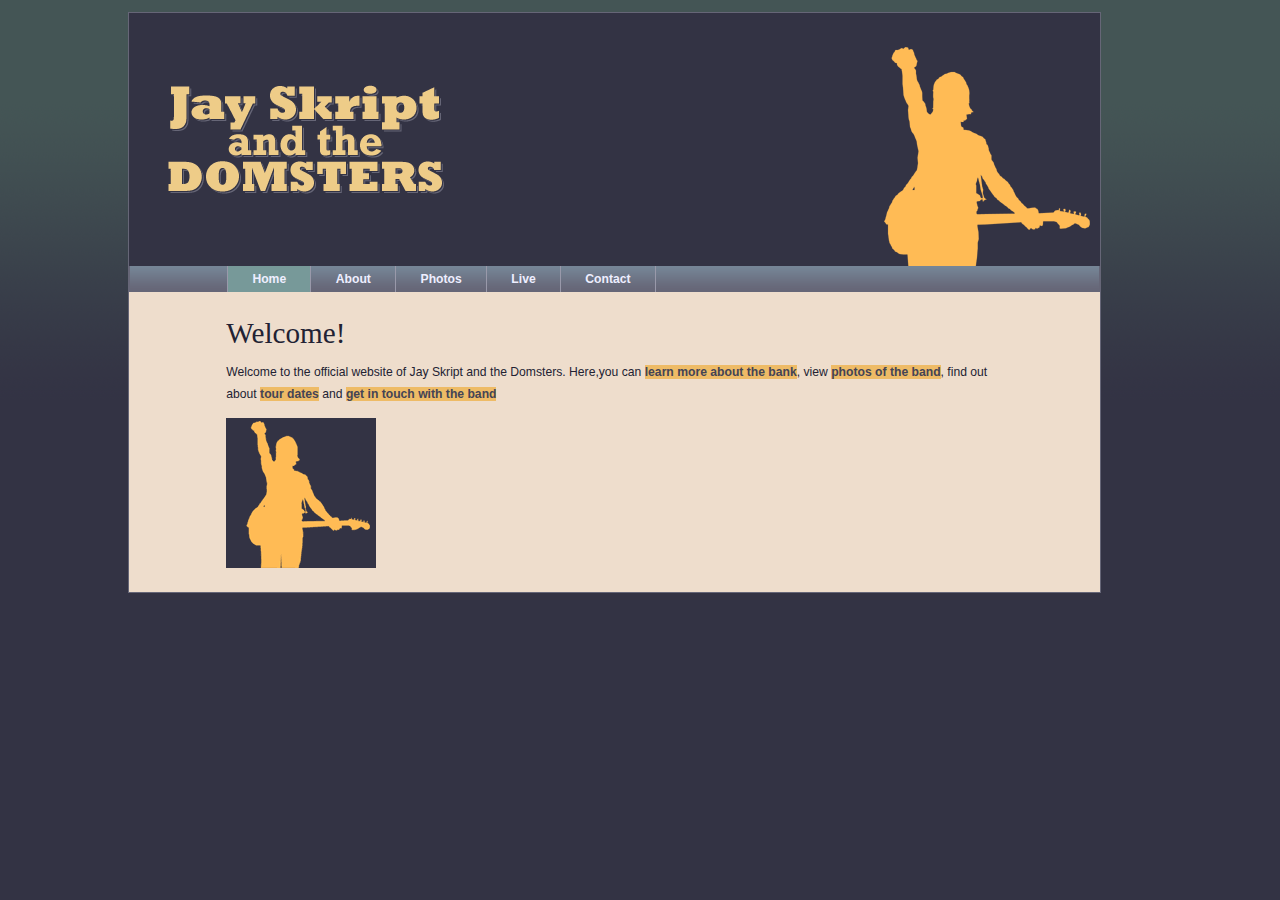
<file: bandIntroductionWeb/index.html>
<!DOCTYPE html>
<html lang="en">
<head>
    <meta charset="UTF-8">
    <title>Jay Skript and the Domsters</title>
    <script src="scripts/modernizr.custom.82957.js"></script>
    <!--    modernizr库，用于检测用户浏览器的HTML5 CSS3特性 ，实现渐进增强。-->
    <link rel="stylesheet" href="styles/basic.css" media="screen">
</head>
<body>
<header>
    <img src="images/logo.gif" alt="Jay Skript and the Domsters">
    <nav>
        <ul>
            <li><a href="index.html">Home</a></li>
            <li><a href="about.html">About</a></li>
            <li><a href="photos.html">Photos</a></li>
            <li><a href="live.html">Live</a></li>
            <li><a href="contact.html">Contact</a></li>
        </ul>
    </nav>
</header>
<article>
    <h1>Welcome!</h1>
    <p id="intro">
        Welcome to the official website of Jay Skript and the Domsters.
        Here,you can <a href="about.html" title="About">learn more about the bank</a>,
        view <a href="photos.html" title="Photos">photos of the band</a>,
        find out about <a href="live.html" title="Tour Date">tour dates</a>
        and <a href="contact.html" title="Contact">get in touch with the band</a>
    </p>
</article>
<script src="scripts/global.js"></script>
</body>
</html>
</file>
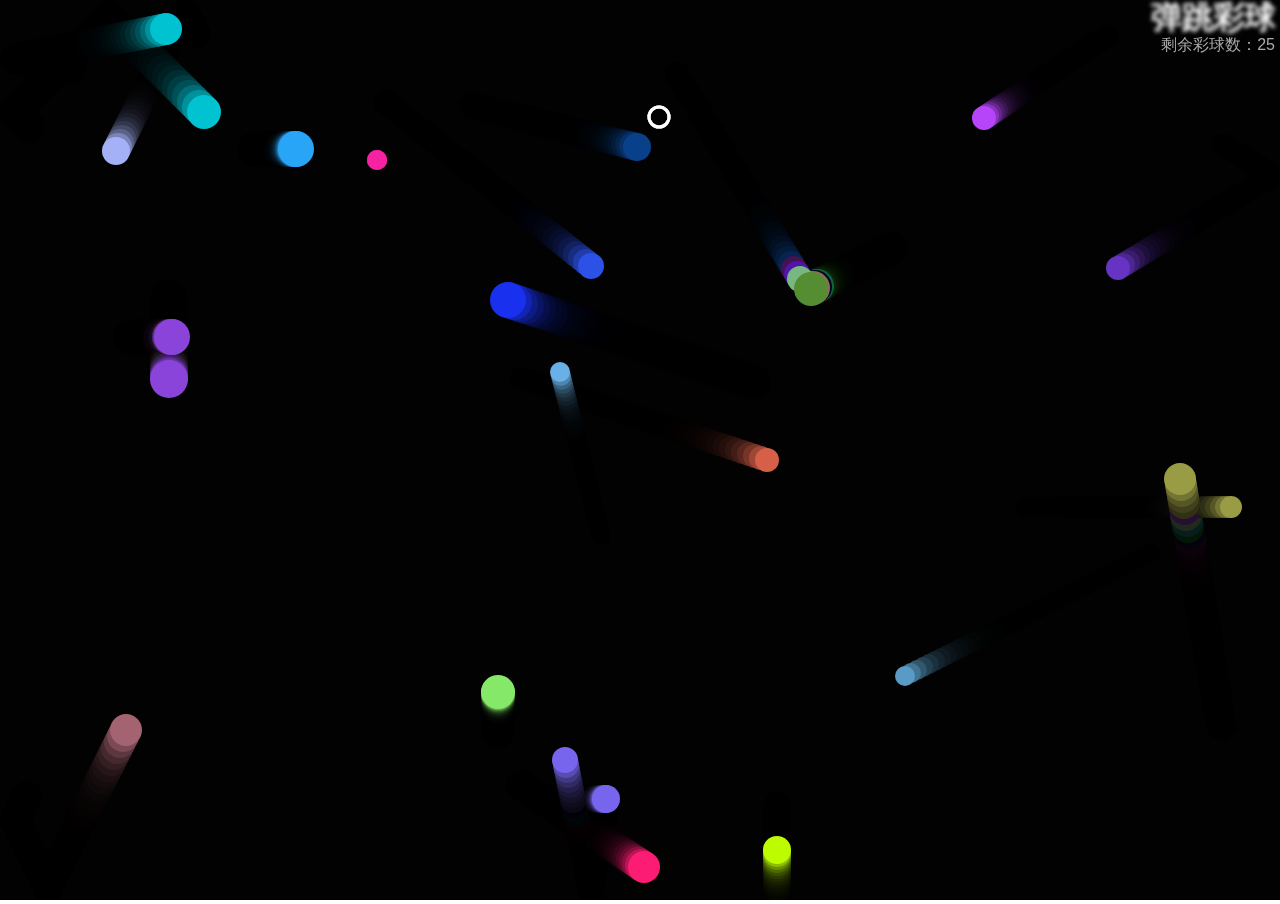
<file: bouncing-balls-start/index.html>
<!DOCTYPE html>
<html>
  <head>
    <meta charset="utf-8">
    <title>弹跳彩球</title>
    <link rel="stylesheet" href="style.css">
  </head>

  <body>
    <h1>弹跳彩球</h1>
    <p></p>
    <canvas></canvas>

    <script src="main.js"></script>
  </body>
</html>
</file>
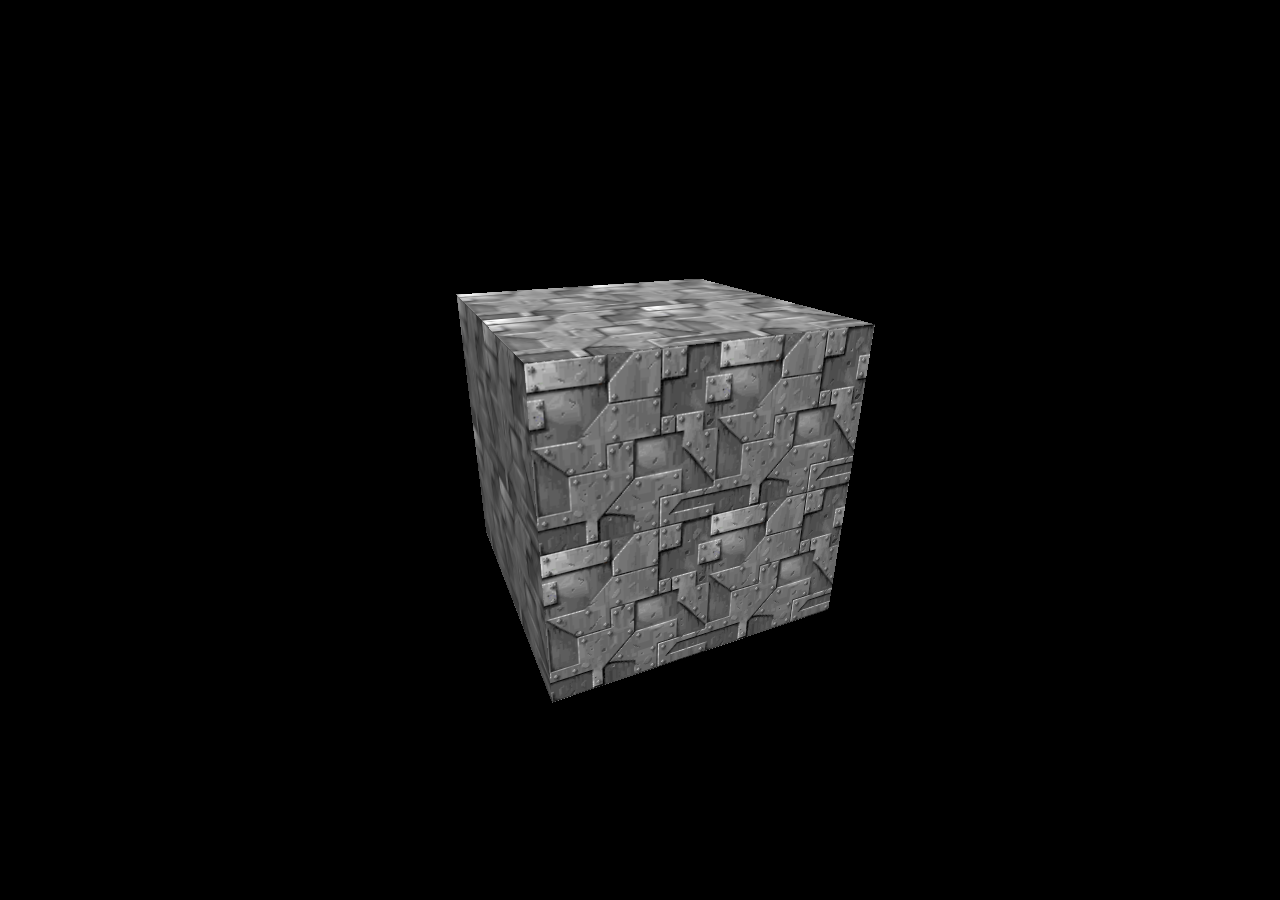
<file: Threejs/index.html>
<!DOCTYPE html>
<html lang="en">
<head>
    <meta charset="utf-8">
    <meta http-equiv="X-UA-Compatible" content="IE=edge,chrome=1">
    <meta name="viewport" content="width=device-width, initial-scale=1.0">

    <title>Three.js basic cube example</title>

    <style>
        html,body {
            margin: 0;
        }

        body {
            overflow: hidden;
        }
    </style>
</head>

<body>

<script src="three.min.js"></script>
<script src="main.js"></script>
</body>
</html>
</file>
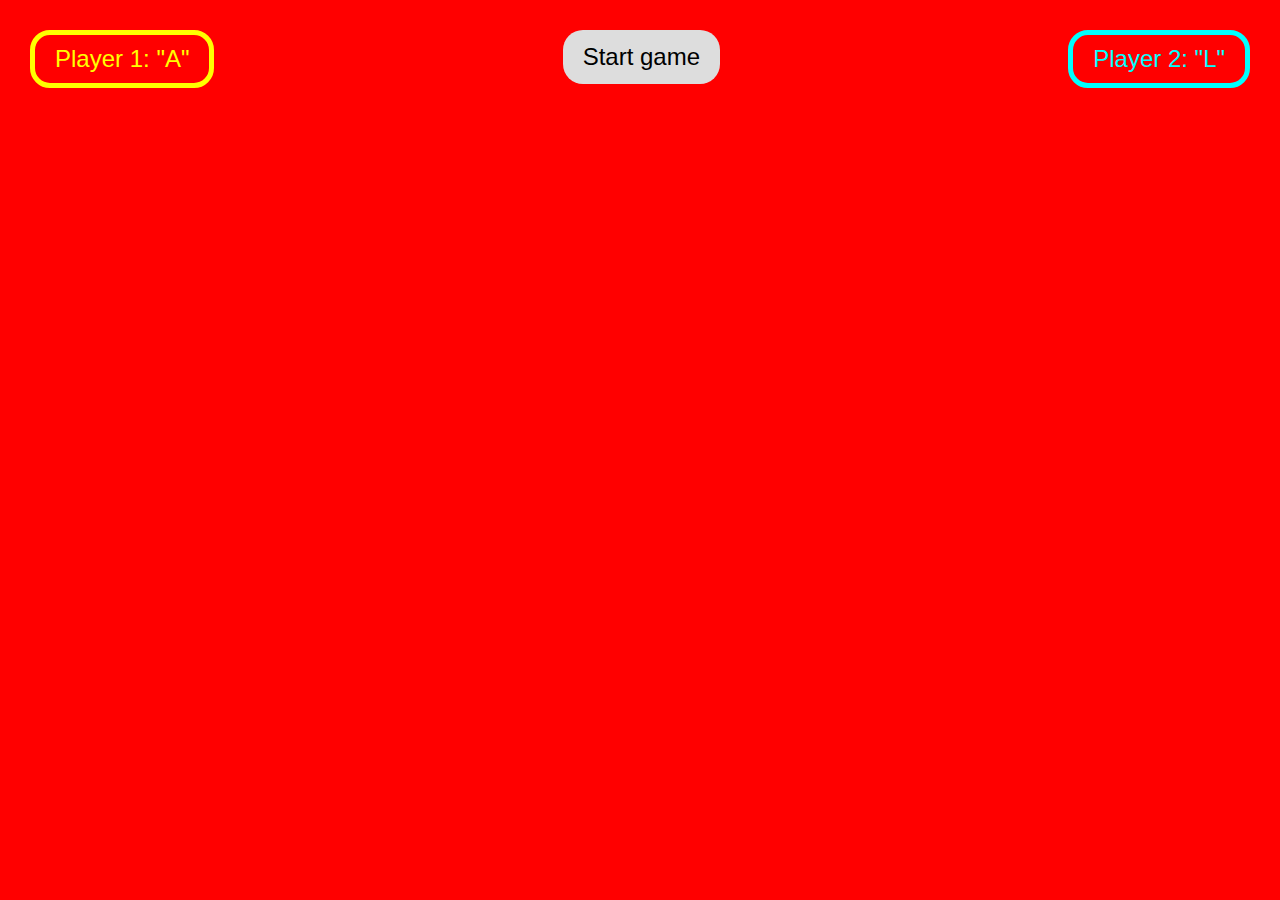
<file: reactionGame.html>
<!DOCTYPE html>
<html lang="en">
<head>
    <meta charset="utf-8">
    <title>2-player reaction game</title>
    <style>

        /* General styles */

        html {
            background-color: white;
            height: 100%;
            font-family: sans-serif;
        }

        body {
            height: inherit;
            background-color: red;
            margin: 0;
        }

        * {
            box-sizing: border-box;
        }

        /* UI Layout */

        section {
            width: 100%;
            height: inherit;
            padding: 30px;
        }

        .topbar {
            height: 50%;
            display: flex;
            justify-content: space-between;
        }

        .topbar p, button {
            margin: 0;
            font-size: 1.5rem;
            border: 5px solid;
            border-radius: 20px;
            padding: 10px 20px;
        }

        .p1, .p2 {
            align-self: flex-start;
        }

        .topbar .p1 {
            order: 0;
            border-color: yellow;
            color: yellow;
        }

        .topbar .p2 {
            order: 2;
            border-color: cyan;
            color: cyan;
        }

        .topbar .middlebar {
            order: 1;
        }

        .middlebar {
            display: flex;
            flex-direction: column;
            align-items: center;
            justify-content: space-between;
        }

        /* Button-specific styling */

        button {
            border: 0;
            padding: 12.75px 20px;
            background-color: #ddd;
            cursor: pointer;
        }

        button:hover, button:focus {
            background-color: #eee;
        }

        button:active {
            background-color: #fff;
        }

        /* spinner-specific styling */

        .spinner {
            position: absolute;
            z-index: 1;
            top: 0;
            left: 0;
            right: 0;
            bottom: 0;
        }

        .spinner div {
            height: 100%;
            display: flex;
            align-items: center;
            justify-content: center;
        }

        .spinner p {
            margin: 0;
            font-size: 10rem;
        }
    </style>
</head>
<body>

<div class="spinner"><div><p>↻</p></div></div>

<section class="ui">
    <div class="topbar">
        <p class="p1">Player 1: "A"</p>
        <p class="p2">Player 2: "L"</p>
        <div class="middlebar">
            <button>Start game</button>
            <p class="result"></p>
        </div>
    </div>
</section>
<script>
    //对旋转器的引用，可以对其进行动画处理
const spinner = document.querySelector(".spinner p");
//包含旋转器的引用，用于显示和隐藏它
const spinnerContainer = document.querySelector(".spinner");
//旋转计数，确定显示在动画的每一帧上的旋转器旋转了多少
let rotateCount = 0;
let startTime =null;
//未初始化的变量，用于之后存储使旋转器动画化的requestAnimationFrame()调用
let rAF;
//开始button的引用
const btn = document.querySelector('button');
//结束字段的引用。
const result = document.querySelector('.result');

//接收两个数字并返回一个在两个数字之间的随机数
    function random(min,max) {
        let num = Math.floor(Math.random()*(max-min)) +min;
        return num;
    }

 //使旋转器动画化
 function draw(timestamp) {
     if(!startTime){
         startTime = timestamp;
     }
     let rotateCount = (timestamp-startTime)/3;

     if(rotateCount > 359){
         rotateCount %=360;
     }
     spinner.style.transform = 'rotate('+rotateCount+'deg)';
     rAF = requestAnimationFrame(draw);
 }
 //设置页面首次加载时设置应用程序的初始状态,隐藏结果段落和旋转器容器
    result.style.display ='none';
    spinnerContainer.style.display = 'none';
 //游戏结束后将游戏设置回初始状态以便再次开启游戏
 function reset() {
     btn.style.display = 'block';
     result.textContent ='';
     result.style.display ='none';
 }
 //tart() 函数调用 draw() 以启动 旋转器，并在UI中显示它，隐藏“开始”按钮，这样就无法通过同时启动多次来弄乱游戏，并运行一个经过5到10秒的随机间隔后，
    // 会运行 setEndgame() 函数的 setTimeout() 。下面的代码块还将一个事件侦听器添加到按钮上，以在单击它时运行 start() 函数。
    btn.addEventListener('click',start);
    function start() {
        draw();
        spinnerContainer.style.display = 'block';
        btn.style.display = 'none';
        setTimeout(setEndgame,random(5000,10000));
    }
    function setEndgame() {
        cancelAnimationFrame(rAF);
        spinnerContainer.style.display ='none';
        result.style.display = 'block';
        result.textContent = 'PLAYERS GO!!';

        document.addEventListener('keydown',keyHandler);

        function keyHandler(e) {
            let isOver = false;
            console.log(e.key);

            if(e.key ==='a'){
                result.textContent ='Player 1 won!!';
                isOver = true;
            }else if(e.key ==='l'){
                result.textContent = 'Player 2 won!!'
                isOver = true;
            }
            if(isOver){
                document.removeEventListener('keydown',keyhandler);
                setTimeout(reset,5000);
            }

        }
    }

    </script>
</body>
</html>
</file>
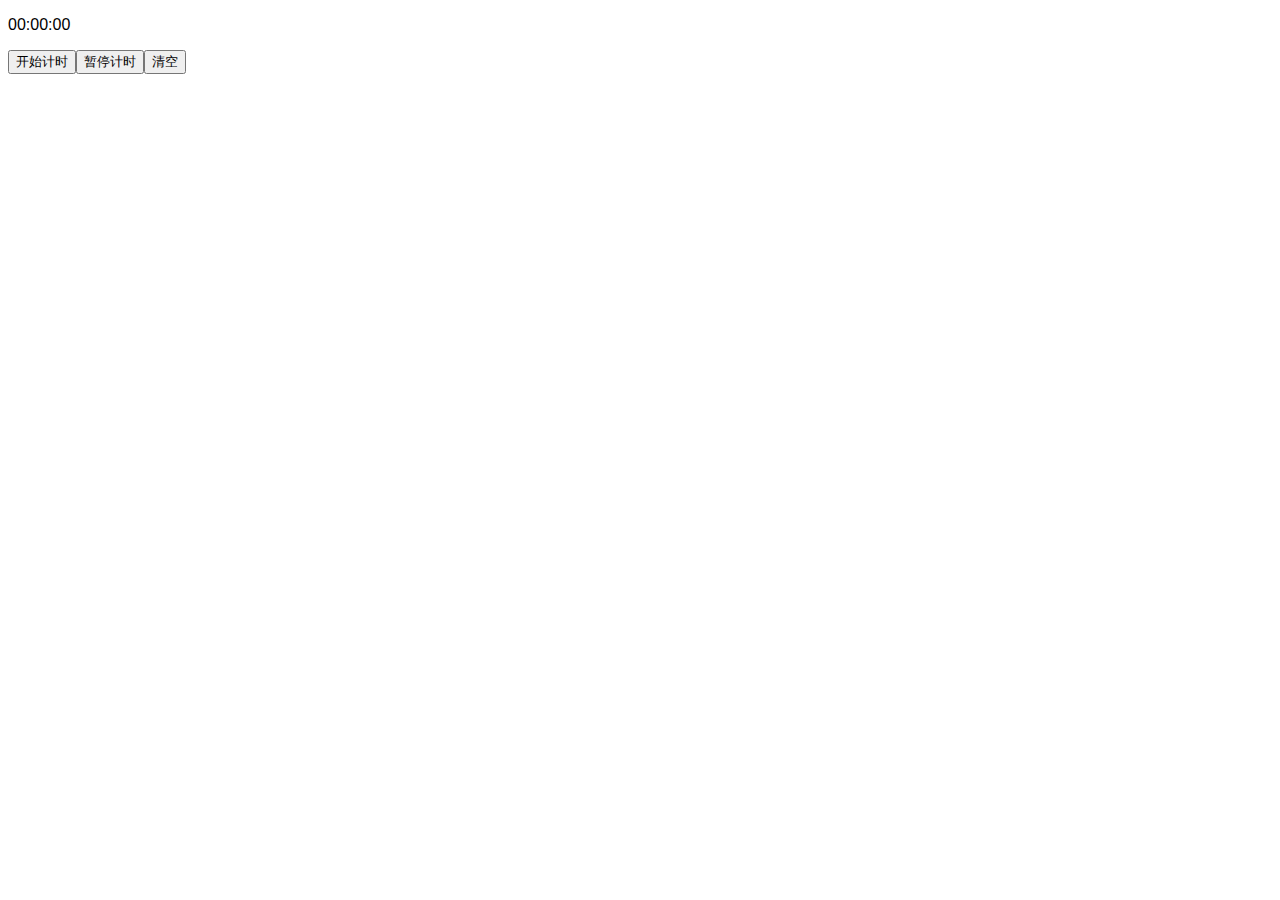
<file: setIntervalClock.html>
<!DOCTYPE html>
<html lang="en-US">
<head>
    <meta charset="utf-8">
    <title>Simple setInterval clock</title>
    <style>
        p {
            font-family: sans-serif;
        }
        div{
            display: flex;
        }
    </style>
</head>
<body>
<p class="clock"></p>
<div>
    <button id = "start">开始计时</button>
    <button id = "end">暂停计时</button>
    <button id ="clear">清空</button>
</div>
<script>
    //define a counter variable for the number of seconds and set it to zero.
    let secondCount =0;
    //define a global to store the interval when it is active.
    let stopWatch;
    //store a reference to the display paragraph in a variable
    const displayPara = document.querySelector('.clock');

    //function to calculate the current hours,minutes,and seconds,and display
    function displayCount() {
        //calculate current hours,minutes and seconds
        let hours = Math.floor(secondCount/3600);
        let minutes = Math.floor((secondCount%3600)/60);
        let seconds = Math.floor(secondCount%60);

        //display a leading zero if the values are less than ten
        let displayHours = (hours<10)?'0'+hours : hours;
        let displayMinutes =(minutes<10)?'0'+minutes :minutes;
        let displaySeconds = (seconds<10)?'0'+seconds:seconds;

        //write the current stopwatch display time into the display paragraph
        displayPara.textContent = displayHours +':'+displayMinutes+':'+displaySeconds;
        //increment the secondCount by one
        secondCount++;
    }

    //store references to the buttons in constants
    const startBtn = document.querySelector("#start");
    const stopBtn = document.querySelector("#end");
    const resetBtn = document.querySelector('#clear');

    //when the start button is pressed,start running displayCount once per second using interval()
    startBtn.addEventListener('click',()=>{
        stopWatch = setInterval(displayCount,1000);
        startBtn.disabled = true;
    })
    //when the stop button is pressed,clear the interval to stop the count.
    stopBtn.addEventListener('click',()=>{
        clearTimeout(stopWatch);
        startBtn.disabled = false;

    })
    //when the reset button is pressed,set the counter back to zero,then immediately update the display.
    resetBtn.addEventListener('click',()=>{
        clearTimeout(stopWatch);
        startBtn.disabled = false;
        secondCount = 0;
        displayCount();
    })
    //Run displayCount() once as soon as the page loads so the clock is displayed
    displayCount();
</script>
</body>
</html>
</file>
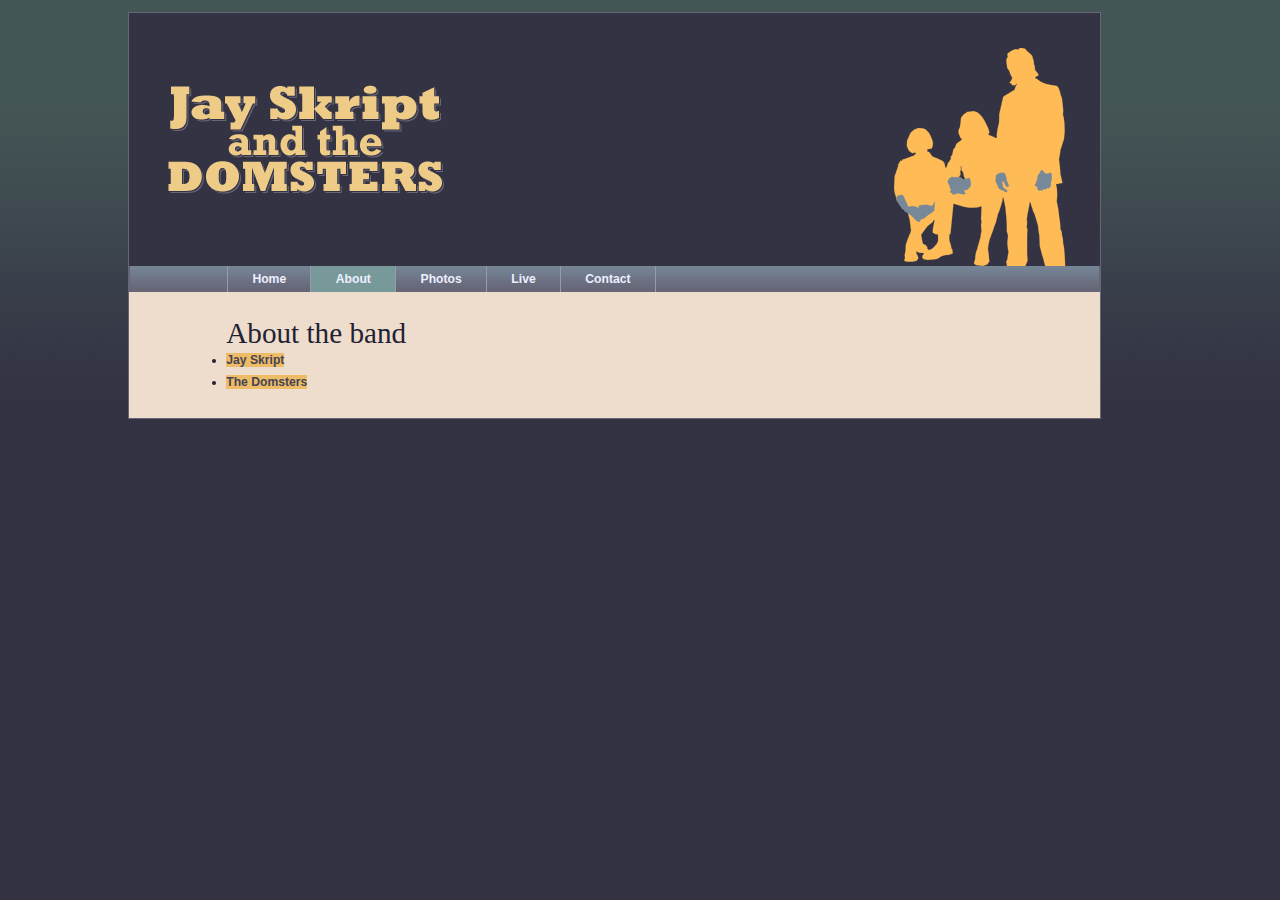
<file: bandIntroductionWeb/about.html>
<!DOCTYPE html>
<html lang="en">
<head>
    <meta charset="UTF-8">
    <title>Jay Skript and the Domsters</title>
    <script src="scripts/modernizr.custom.82957.js"></script>
    <!--    modernizr库，用于检测用户浏览器的HTML5 CSS3特性 ，实现渐进增强。-->
    <link rel="stylesheet" href="styles/basic.css" media="screen">
</head>
<body>
<header>
    <img src="images/logo.gif" alt="Jay Skript and the Domsters">
    <nav>
        <ul>
            <li><a href="index.html">Home</a></li>
            <li><a href="about.html">About</a></li>
            <li><a href="photos.html">Photos</a></li>
            <li><a href="live.html">Live</a></li>
            <li><a href="contact.html">Contact</a></li>
        </ul>
    </nav>
</header>
<article>
    <h1>About the band</h1>
    <nav>
        <ul>
            <li><a href="#jay">Jay Skript</a></li>
            <li><a href="#domsters">The Domsters</a></li>
        </ul>
    </nav>
    <section id="jay">
        <h2>Jay Skript</h2>
        <p>Jay Skript is going to rock your world!</p>
        <p>Together with his compatriots the Domsters,Jay is set for world domination.Just you wait and see.</p>
        <p>Jay Skript has been on the scene since the mid 1990s.His talent hasn't always been recognized or fully appreciated.</p>
    </section>
    <section id = "domsters">
        <h2>The Domsters</h2>
        <p>The Domsters have been around ,in one form or another,for almost as long.It's only in the past few years that
        the Domsters have settled down to their current,stable lineup.
        Now they're a rock-solid bunch:methodical and dependable.</p>
    </section>
</article>
<script src="scripts/global.js"></script>
</body>
</html>
</file>
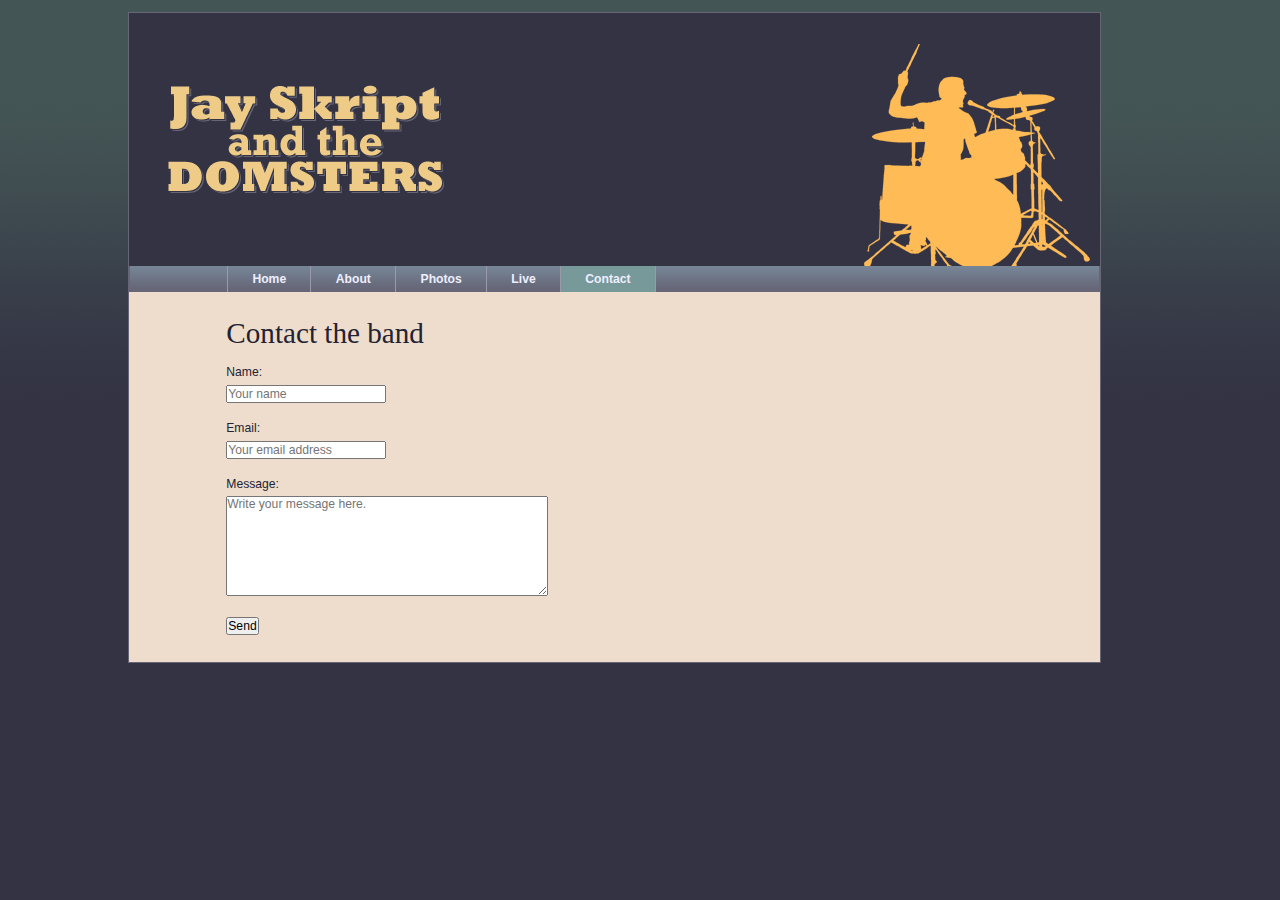
<file: bandIntroductionWeb/contact.html>
<!DOCTYPE html>
<html lang="en">
<head>
    <meta charset="UTF-8">
    <title>Jay Skript and the Domsters</title>
    <script src="scripts/modernizr.custom.82957.js"></script>
    <!--    modernizr库，用于检测用户浏览器的HTML5 CSS3特性 ，实现渐进增强。-->
    <link rel="stylesheet" href="styles/basic.css" media="screen">
</head>
<body>
<header>
    <img src="images/logo.gif" alt="Jay Skript and the Domsters">
    <nav>
        <ul>
            <li><a href="index.html">Home</a></li>
            <li><a href="about.html">About</a></li>
            <li><a href="photos.html">Photos</a></li>
            <li><a href="live.html">Live</a></li>
            <li><a href="contact.html">Contact</a></li>
        </ul>
    </nav>
</header>
<article>
<!--   不涉及服务端脚本-->
    <h1>Contact the band</h1>
    <form method="post" action="submit.html">
        <fieldset>
            <p>
                <label for="name">Name:</label>
                <input type="text" id ="name" name="name" placeholder="Your name" required = "required">
            </p>
            <p>
                <label for="email">Email:</label>
                <input type="email" id="email" name="email" placeholder="Your email address" required ="required">
            </p>
            <p>
                <label for="message">Message:</label>
                <textarea name="message" id="message" cols="45" rows="7" required="required" placeholder="Write your message here."></textarea>
            </p>
            <input type="submit" value="Send">
        </fieldset>
    </form>
</article>
<script src="scripts/global.js"></script>
</body>
</html>
</file>
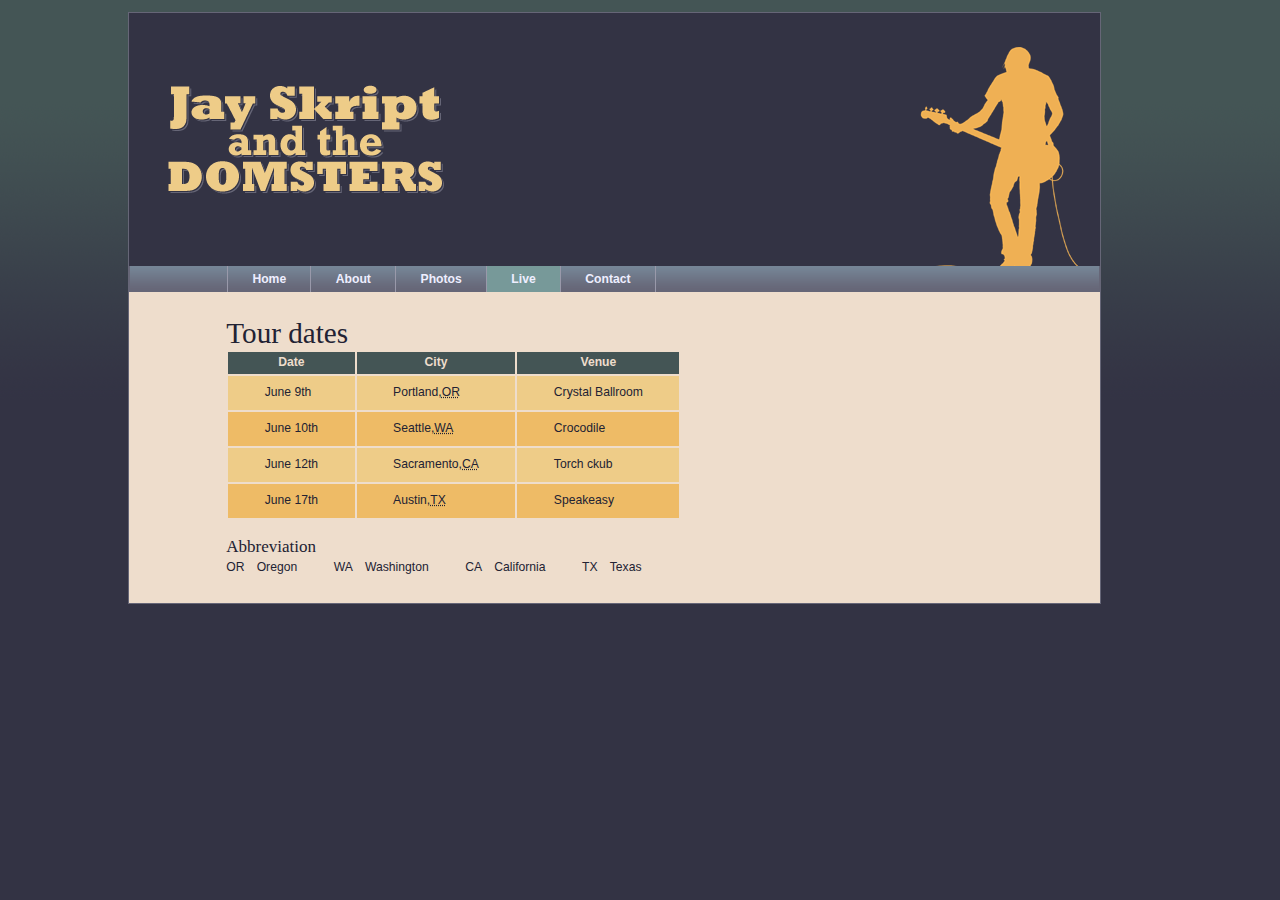
<file: bandIntroductionWeb/live.html>
<!DOCTYPE html>
<html lang="en">
<head>
    <meta charset="UTF-8">
    <title>Jay Skript and the Domsters</title>
    <script src="scripts/modernizr.custom.82957.js"></script>
    <!--    modernizr库，用于检测用户浏览器的HTML5 CSS3特性 ，实现渐进增强。-->
    <link rel="stylesheet" href="styles/basic.css" media="screen">
</head>
<body>
<header>
    <img src="images/logo.gif" alt="Jay Skript and the Domsters">
    <nav>
        <ul>
            <li><a href="index.html">Home</a></li>
            <li><a href="about.html">About</a></li>
            <li><a href="photos.html">Photos</a></li>
            <li><a href="live.html">Live</a></li>
            <li><a href="contact.html">Contact</a></li>
        </ul>
    </nav>
</header>
<article>
    <h1>Tour dates</h1>
    <table summary="when and where you can see the band">
        <thead>
            <tr>
                <th>Date</th>
                <th>City</th>
                <th>Venue</th>
            </tr>
        </thead>
        <tbody>
        <tr>
            <td>June 9th</td>
            <td>Portland,<abbr title="Oregon">OR</abbr></td>
            <td>Crystal Ballroom</td>
        </tr>
        <tr>
            <td>June 10th</td>
            <td>Seattle,<abbr title="Washington">WA</abbr></td>
            <td>Crocodile</td>
        </tr>
        <tr>
            <td>June 12th</td>
            <td>Sacramento,<abbr title="California">CA</abbr></td>
            <td>Torch ckub</td>
        </tr>
        <tr>
            <td>June 17th</td>
            <td>Austin,<abbr title="Texas">TX</abbr></td>
            <td>Speakeasy</td>
        </tr>
        </tbody>
    </table>
</article>
<script src="scripts/global.js"></script>
</body>
</html>
</file>
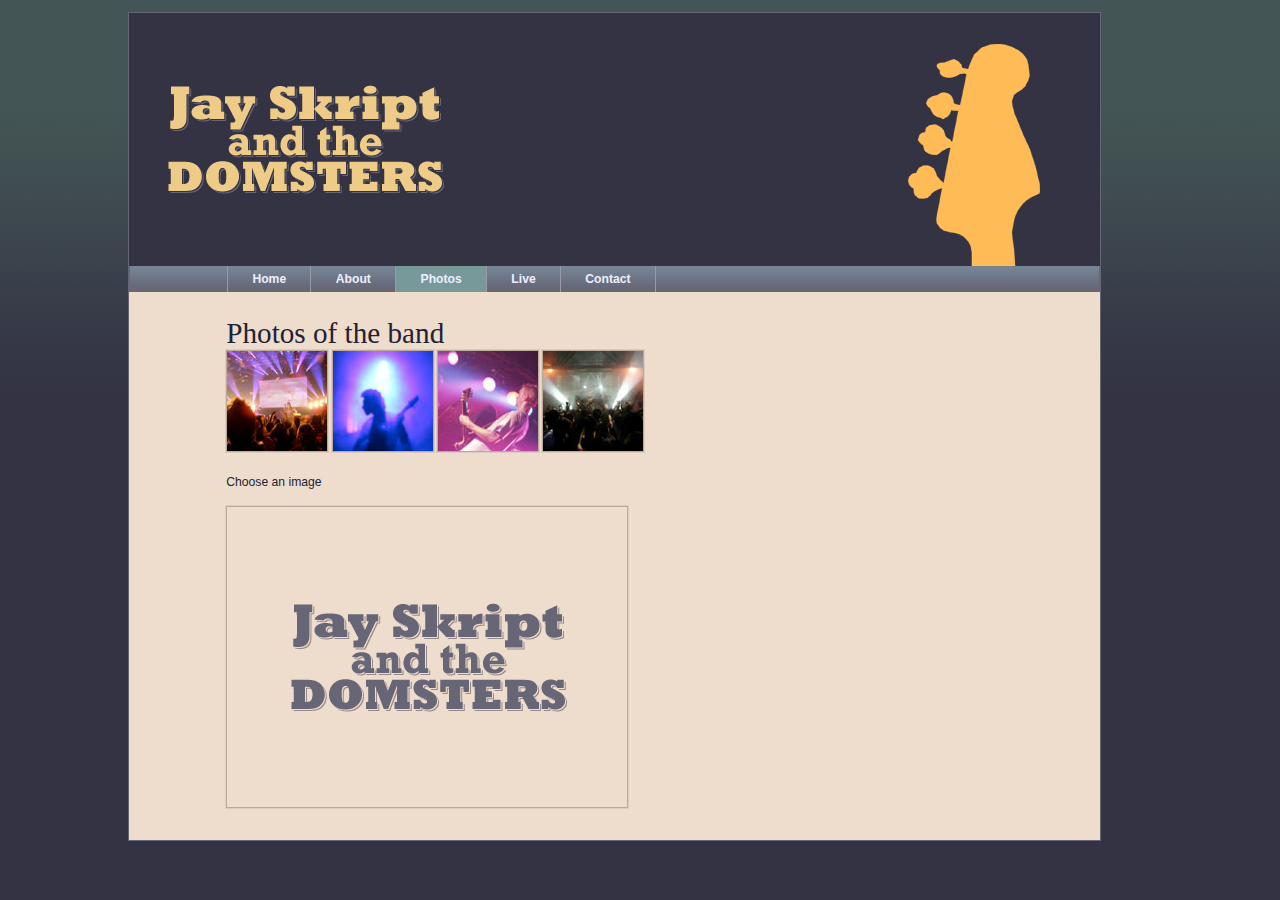
<file: bandIntroductionWeb/photos.html>
<!DOCTYPE html>
<html lang="en">
<head>
    <meta charset="UTF-8">
    <title>Jay Skript and the Domsters</title>
    <script src="scripts/modernizr.custom.82957.js"></script>
    <!--    modernizr库，用于检测用户浏览器的HTML5 CSS3特性 ，实现渐进增强。-->
    <link rel="stylesheet" href="styles/basic.css" media="screen">
</head>
<body>
<header>
    <img src="images/logo.gif" alt="Jay Skript and the Domsters">
    <nav>
        <ul>
            <li><a href="index.html">Home</a></li>
            <li><a href="about.html">About</a></li>
            <li><a href="photos.html">Photos</a></li>
            <li><a href="live.html">Live</a></li>
            <li><a href="contact.html">Contact</a></li>
        </ul>
    </nav>
</header>
<article>
   <h1>Photos of the band</h1>
<!--    创建一组链接，指向全尺寸链接，为这个列表指定id为“imagegallery”,在每个链接中添加<img>标签，各个标签的src属性分别指向不同的缩略图-->
    <ul id="imagegallery">
        <li>
            <a href="images/photos/concert.jpg"  title="The crowd goes wild">
                <img src="images/photos/thumbnail_concert.jpg" alt="the band in concert">
            </a>
        </li>
        <li>
            <a href="images/photos/bassist.jpg" title="An atmospheric moment">
                <img src="images/photos/thumbnail_bassist.jpg" alt="the bassist">
            </a>
        </li>
        <li>
            <a href="images/photos/guitarist.jpg" title="Rocking out">
                <img src="images/photos/thumbnail_guitarist.jpg" alt="the guitarist">
            </a>
        </li>
        <li>
            <a href="images/photos/crowd.jpg" title="Encore!Encore!">
                <img src="images/photos/thumbnail_crowd.jpg" alt="the audience">
            </a>
        </li>
    </ul>
</article>
<script src="scripts/global.js"></script>
</body>
</html>
</file>
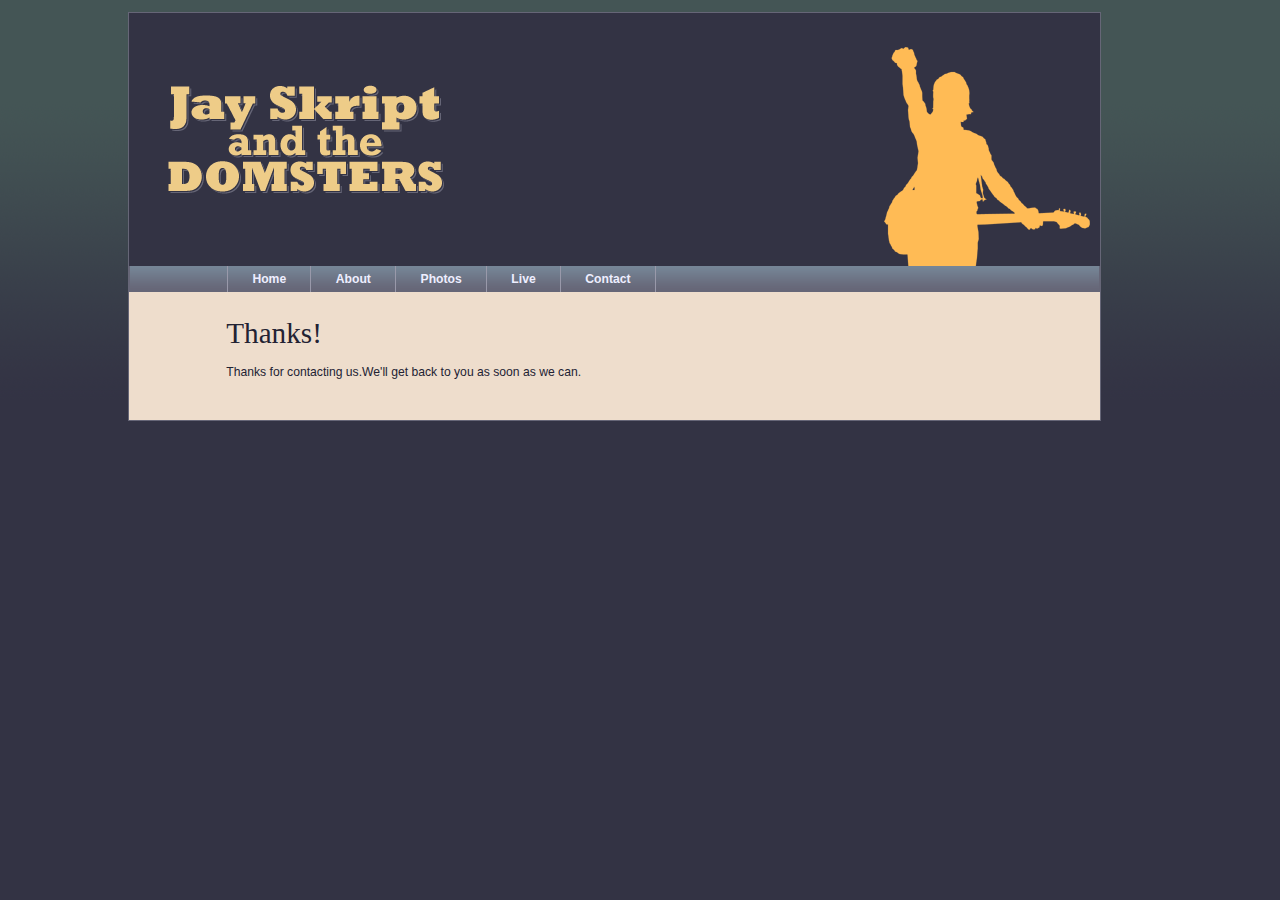
<file: bandIntroductionWeb/submit.html>
<!DOCTYPE html>
<html lang="en">
<head>
    <meta charset="UTF-8">
    <title>Jay Skript and the Domsters</title>
    <script src="scripts/modernizr.custom.82957.js"></script>
    <!--    modernizr库，用于检测用户浏览器的HTML5 CSS3特性 ，实现渐进增强。-->
    <link rel="stylesheet" href="styles/basic.css" media="screen">
</head>
<body>
<header>
    <img src="images/logo.gif" alt="Jay Skript and the Domsters">
    <nav>
        <ul>
            <li><a href="index.html">Home</a></li>
            <li><a href="about.html">About</a></li>
            <li><a href="photos.html">Photos</a></li>
            <li><a href="live.html">Live</a></li>
            <li><a href="contact.html">Contact</a></li>
        </ul>
    </nav>
</header>
<article>
    <h1>Thanks!</h1>
    <p>Thanks for contacting us.We'll get back to you as soon as we can.</p>
</article>
<script src="scripts/global.js"></script>
</body>
</html>
</file>
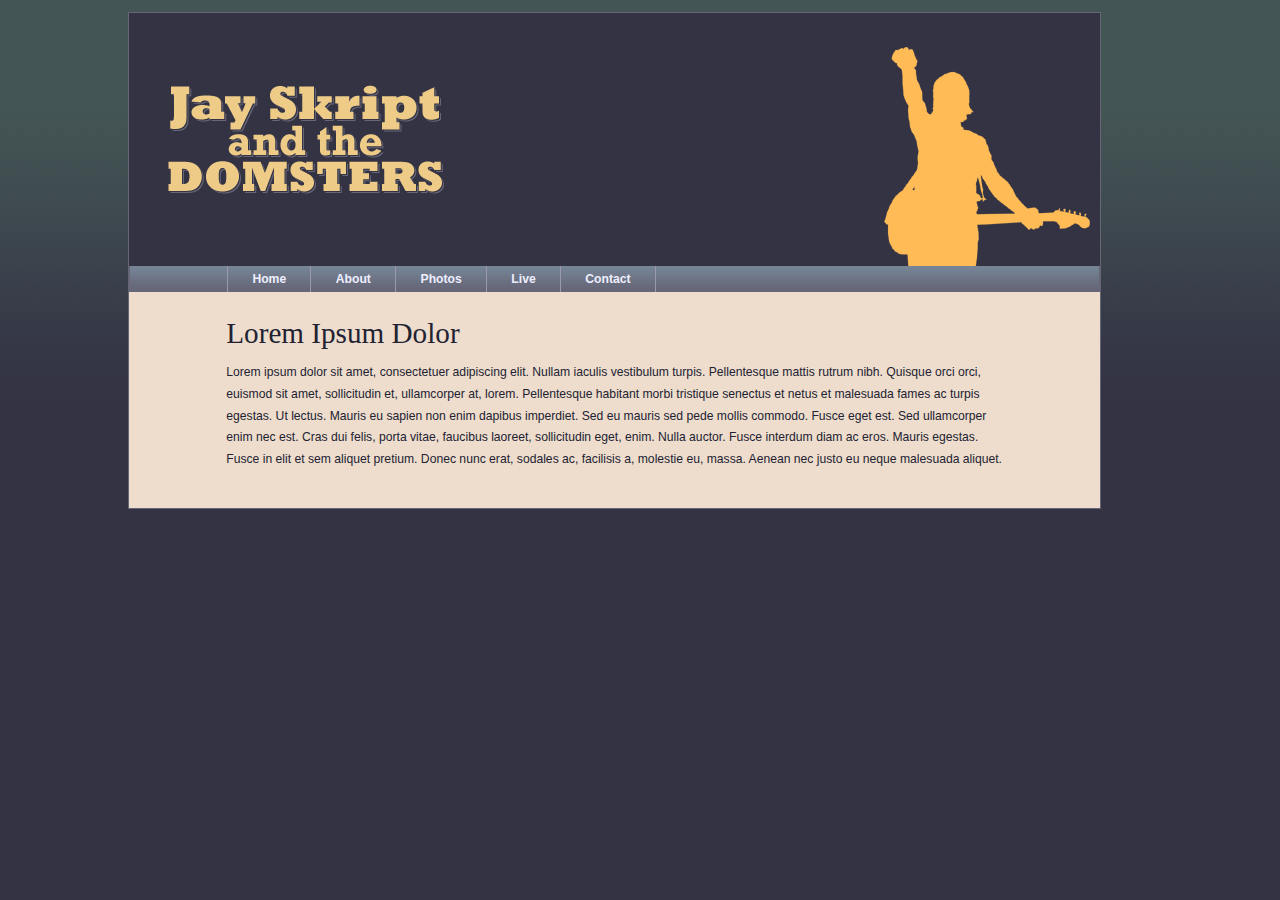
<file: bandIntroductionWeb/template.html>
<!DOCTYPE html>
<html lang="en">
<head>
    <meta charset="UTF-8">
    <title>Jay Skript and the Domsters</title>
    <script src="scripts/modernizr.custom.82957.js"></script>
<!--    modernizr库，用于检测用户浏览器的HTML5 CSS3特性 ，实现渐进增强。-->
    <link rel="stylesheet" href="styles/basic.css" media="screen">
</head>
<body>
<header>
    <img src="images/logo.gif" alt="Jay Skript and the Domsters">
    <nav>
        <ul>
            <li><a href="index.html">Home</a></li>
            <li><a href="about.html">About</a></li>
            <li><a href="photos.html">Photos</a></li>
            <li><a href="live.html">Live</a></li>
            <li><a href="contact.html">Contact</a></li>
        </ul>
    </nav>
</header>
<article>
<h1>Lorem Ipsum Dolor</h1>
    <p>Lorem ipsum dolor sit amet, consectetuer adipiscing elit.
        Nullam iaculis vestibulum turpis. Pellentesque mattis rutrum
        nibh. Quisque orci orci, euismod sit amet, sollicitudin et,
        ullamcorper at, lorem.
        Pellentesque habitant morbi tristique senectus et netus
        et malesuada fames ac turpis egestas.
        Ut lectus. Mauris eu sapien non enim dapibus imperdiet.
        Sed eu mauris sed pede mollis commodo.
        Fusce eget est. Sed ullamcorper enim nec est.
        Cras dui felis, porta vitae, faucibus laoreet, sollicitudin eget,
        enim. Nulla auctor. Fusce interdum diam ac eros.
        Mauris egestas. Fusce in elit et sem aliquet pretium.
        Donec nunc erat, sodales ac, facilisis a, molestie eu, massa.
        Aenean nec justo eu neque malesuada aliquet.</p>
</article>
</body>
</html>
</file>
<file: bandIntroductionWeb/styles/basic.css>
@import url(layout.css);
@import url(color.css);
@import url(typography.css);
</file>
<file: bouncing-balls-start/style.css>
html, body {
  margin: 0;
}

html {
  font-family: sans-serif;
  height: 100%;
}

body {
  overflow: hidden;
  height: inherit;
}

h1 {
  font-size: 2rem;
  letter-spacing: -1px;
  position: absolute;
  margin: 0;
  top: -4px;
  right: 5px;

  color: transparent;
  text-shadow: 0 0 4px white;
}

p {
  position: absolute;
  margin: 0;
  top: 35px;
  right: 5px;
  color: #aaa;
}
</file>
